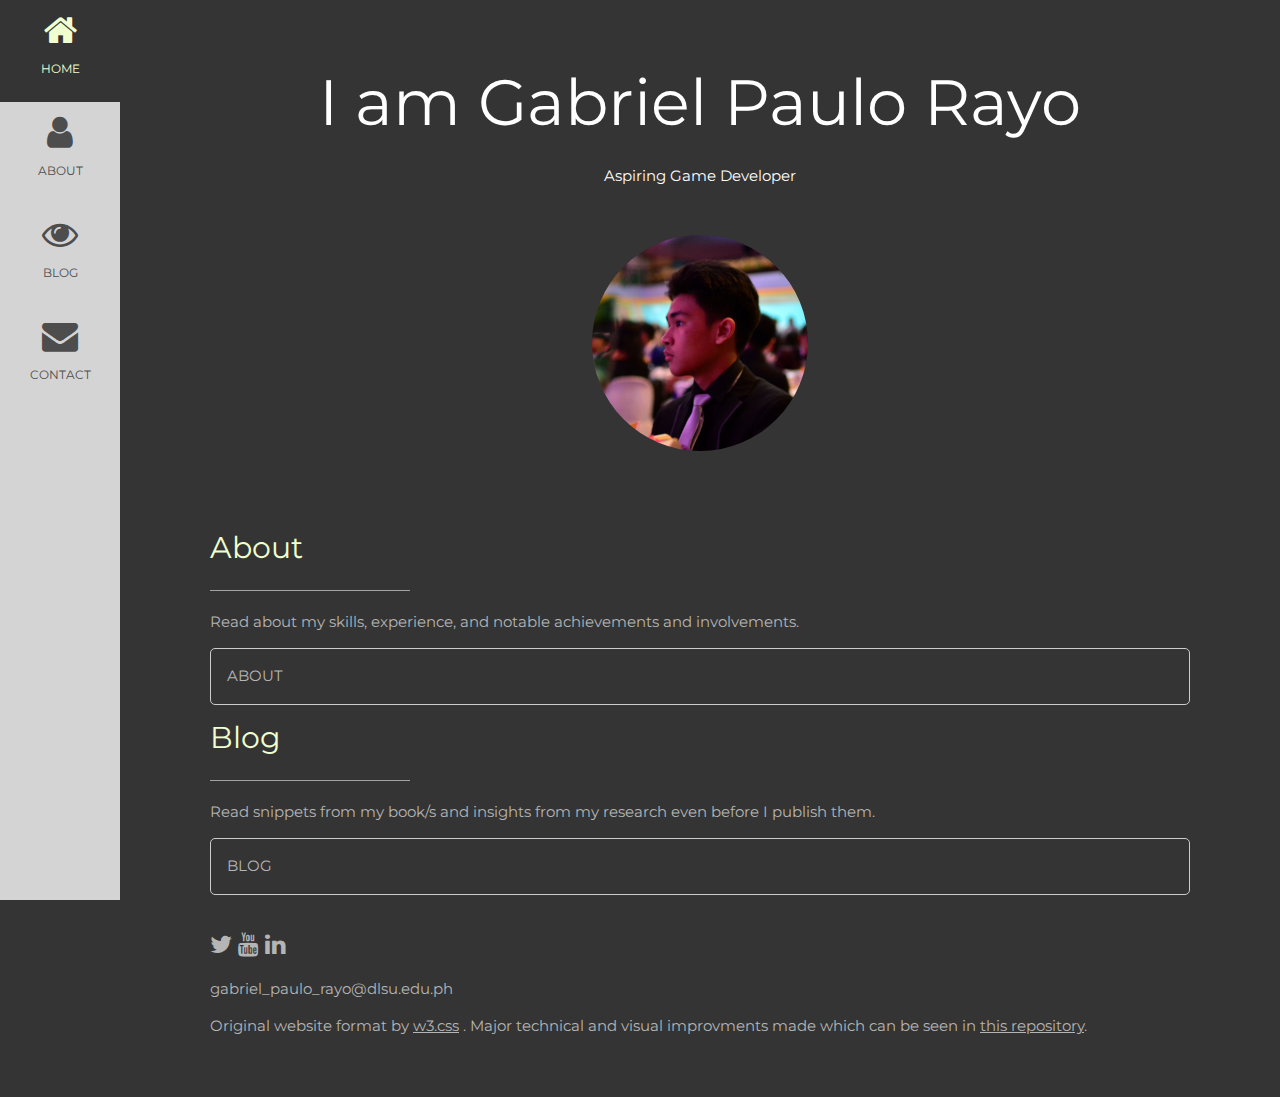
<file: index.html>
﻿<!DOCTYPE html>
<html>

<head>
    <title>Gab Rayo, Home</title>
    <meta name="description" content="Homepage of Gabriel Paulo Rayo's site.">
    <meta charset="UTF-8">
    <meta name="viewport" content="width=device-width, initial-scale=1">
    <link rel="icon" href="images/profile_nav.JPG">
    <link rel="stylesheet" href="main.css">
    <link rel="stylesheet" href="https://fonts.googleapis.com/css?family=Montserrat">
    <link rel="stylesheet" href="https://cdnjs.cloudflare.com/ajax/libs/font-awesome/4.7.0/css/font-awesome.min.css">
    <link rel="stylesheet" href="page.css">

    <script src="https://ajax.googleapis.com/ajax/libs/jquery/2.1.1/jquery.min.js"></script>
    <script src="frontend.js"></script>
</head>

<body class="w3-primarycolor">

    <!-- Page Content -->
    <div class="w3-padding-large" id="main">
        <!-- Header/Home -->
        <header class="w3-container w3-padding-32 w3-center w3-primarycolor" id="home">
            <h1 class="w3-jumbo"><span class="w3-hide-small">I am</span> Gabriel Paulo Rayo
            </h1>
            <p class="dynamicvisibility simplefade">Aspiring Game Developer</p>

            <img src="images/profile_nav.JPG" alt="Avatar" class="w3-circle w3-padding-32"
                style="width:20%; min-width:200px;">
        </header>

        <!-- About Section -->
        <div class="w3-content w3-text-lowcolor" id="about">
            <h2 class="w3-text-midcolor dynamicvisibility simplefade">About</h2>
            <hr style="width:200px" class="w3-translucent">
            <p class="">
                Read about my skills, experience, and notable achievements and involvements.
            </p>
            <a href="about.html" class="w3-button w3-padding-16 w3-border w3-hover-secondarycolor w3-block">ABOUT</a>
            <!-- End About Section -->
        </div>
        <!-- Blog Section -->
        <div class="w3-content w3-text-lowcolor">
            <h2 class="w3-text-midcolor dynamicvisibility simplefade">Blog</h2>
            <hr style="width:200px" class="w3-translucent">
            <p class="">
                Read snippets from my book/s and insights from my research even before I publish them.
            </p>
            <a href="blog.html" class="w3-button w3-padding-16 w3-border w3-hover-secondarycolor w3-block">BLOG</a>
            <!-- End Blog Section -->
        </div>

        <!-- Contact Section -->
        <div class="w3-content w3-text-lowcolor w3-hide" id="contact">
            <h2 class="w3-text-midcolor dynamicvisibility simplefade">Contact Me</h2>
            <hr style="width:200px" class="w3-translucent">

            <div class="dynamicvisibility">
                <p class="dynamicvisibility simplefade"><i
                        class="fa fa-map-marker fa-fw w3-text-highcolor w3-xxlarge w3-margin-right"></i> Binan, Laguna,
                    Philippines</p>
                <p class="dynamicvisibility simplefade"><i
                        class="fa fa-phone fa-fw w3-text-highcolor w3-xxlarge w3-margin-right"></i> Phone: +63 9060967907
                </p>
                <p class="dynamicvisibility simplefade"><i
                        class="fa fa-envelope fa-fw w3-text-highcolor w3-xxlarge w3-margin-right"> </i> Email:
                    gabriel.paulo.rayo@gmail.com
                </p>
            </div><br>

            <form action="/action_page.php" target="_blank" style="display:block;">
                <p><input class="w3-input w3-padding-16" type="text" placeholder="Name" required name="Name"></p>
                <p><input class="w3-input w3-padding-16" type="text" placeholder="Email" required name="Email"></p>
                <p><input class="w3-input w3-padding-16" type="text" placeholder="Subject" required name="Subject"></p>
                <p><input class="w3-input w3-padding-16" type="text" placeholder="Message" required name="Message"></p>
                <p>
                    <button class="w3-button w3-light-grey w3-padding-large" type="submit">
                        <i class="fa fa-paper-plane"></i> SEND MESSAGE
                    </button>
                </p>
            </form>
            <!-- End Contact Section -->
        </div>

        <!-- END PAGE CONTENT -->
    </div>
</body>

</html>
</file>
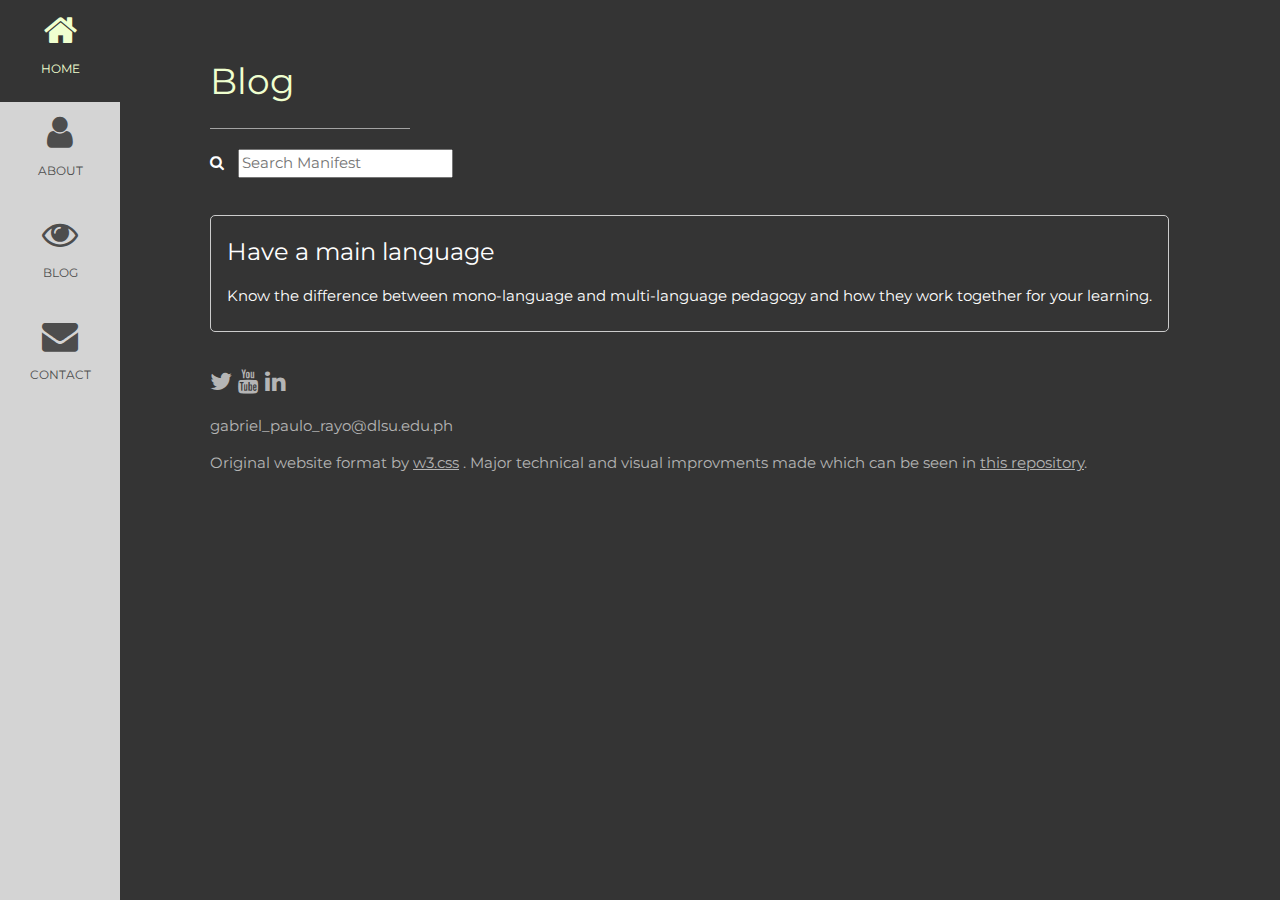
<file: blog.html>
<!DOCTYPE html>
<html>

<head>
    <title id="metatitle">Blog | Gab Rayo</title>
    <meta id="metadesc" name="description" content="Blog page of Gabriel Paulo Rayo's site.">
    <meta charset="UTF-8">
    <meta name="viewport" content="width=device-width, initial-scale=1">
    <link rel="icon" href="images/profile_nav.JPG">
    <link rel="stylesheet" href="main.css">
    <link rel="stylesheet" href="https://fonts.googleapis.com/css?family=Montserrat">
    <link rel="stylesheet" href="https://cdnjs.cloudflare.com/ajax/libs/font-awesome/4.7.0/css/font-awesome.min.css">
    <link rel="stylesheet" href="page.css">

    <script src="https://ajax.googleapis.com/ajax/libs/jquery/2.1.1/jquery.min.js"></script>
    <script src="frontend.js"></script>
    <script src="blog/blog.js"></script>
</head>

<body class="w3-primarycolor">

    <!-- Page Content -->
    <div class="w3-padding-large" id="main">

        <div id="search">
            <div class="w3-content w3-justify w3-text-lowcolor" id="about">
                <h1 class="w3-text-midcolor w3-xxlarge w3-padding-top-32 dynamicvisibility simplefade">Blog</h1>
                <hr style="width:200px" class="w3-translucent">
            </div>

            <!-- Search Checklist -->
            <div class=" w3-content w3-text-light-gray">
                <i class="fa fa-search w3-hover-opacity"></i>
                <input type="search" style="margin-left: 10px;" type="text" placeholder="Search Manifest"
                    id="qualSearch">
                </p>
                <div id="searchresults">

                </div>
            </div>
        </div>
        <!-- END PAGE CONTENT -->
    </div>
</body>

</html>
</file>
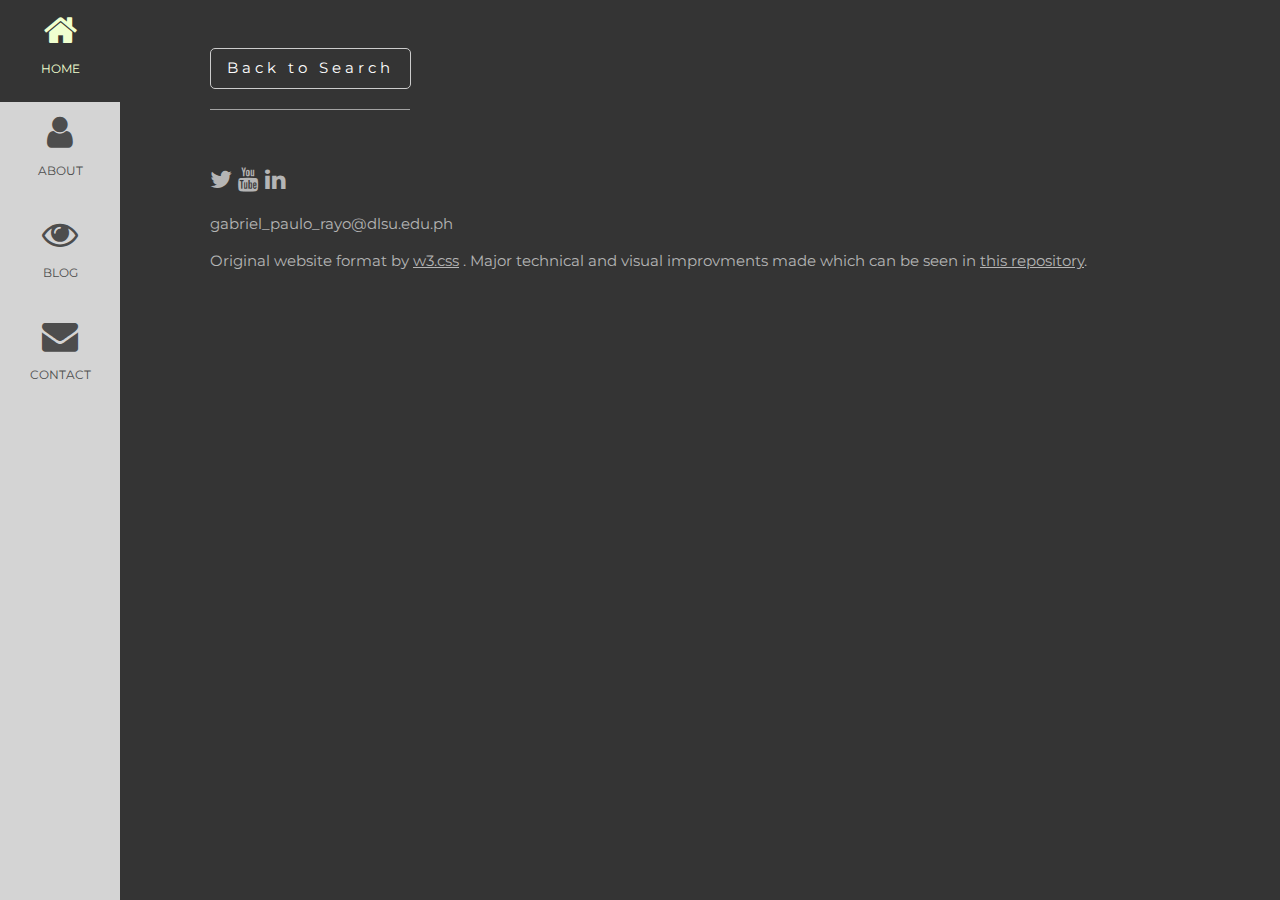
<file: blog/blogtemplate.html>
<!DOCTYPE html>
<html>

<head>
    <title id="metatitle"><!--TITLE--></title>
    <meta id="metadesc" name="description" content="<!--DESC-->">
    <meta charset="UTF-8">
    <meta name="viewport" content="width=device-width, initial-scale=1">
    <link rel="icon" href="/images/profile_nav.JPG">
    <link rel="stylesheet" href="/main.css">
    <link rel="stylesheet" href="https://fonts.googleapis.com/css?family=Montserrat">
    <link rel="stylesheet" href="https://cdnjs.cloudflare.com/ajax/libs/font-awesome/4.7.0/css/font-awesome.min.css">
    <link rel="stylesheet" href="/page.css">

    <script src="https://ajax.googleapis.com/ajax/libs/jquery/2.1.1/jquery.min.js"></script>
    <script src="/frontend.js"></script>
</head>

<body class="w3-primarycolor">
    <div class="w3-padding-large w3-padding-top-48" id="main">
        <div id="blogarea" class="w3-content w3-justify w3-text-midcolor">
            <a href="/blog.html" class="w3-border w3-hover-secondarycolor w3-button w3-primarycolor w3-wide">Back to Search</a>
            <h1 class="w3-text-midcolor w3-xxlarge w3-padding-top-16" id="blogtitle"><!--BTITLE--></h1>
            <p id="blogsubtitle"><!--SUB--></p>
            <hr style="width:200px" class="w3-translucent">
            <div id="blogbody">
                <!--CONTENT-->
            </div>
        </div>
    </div>
</body>

</html>
</file>
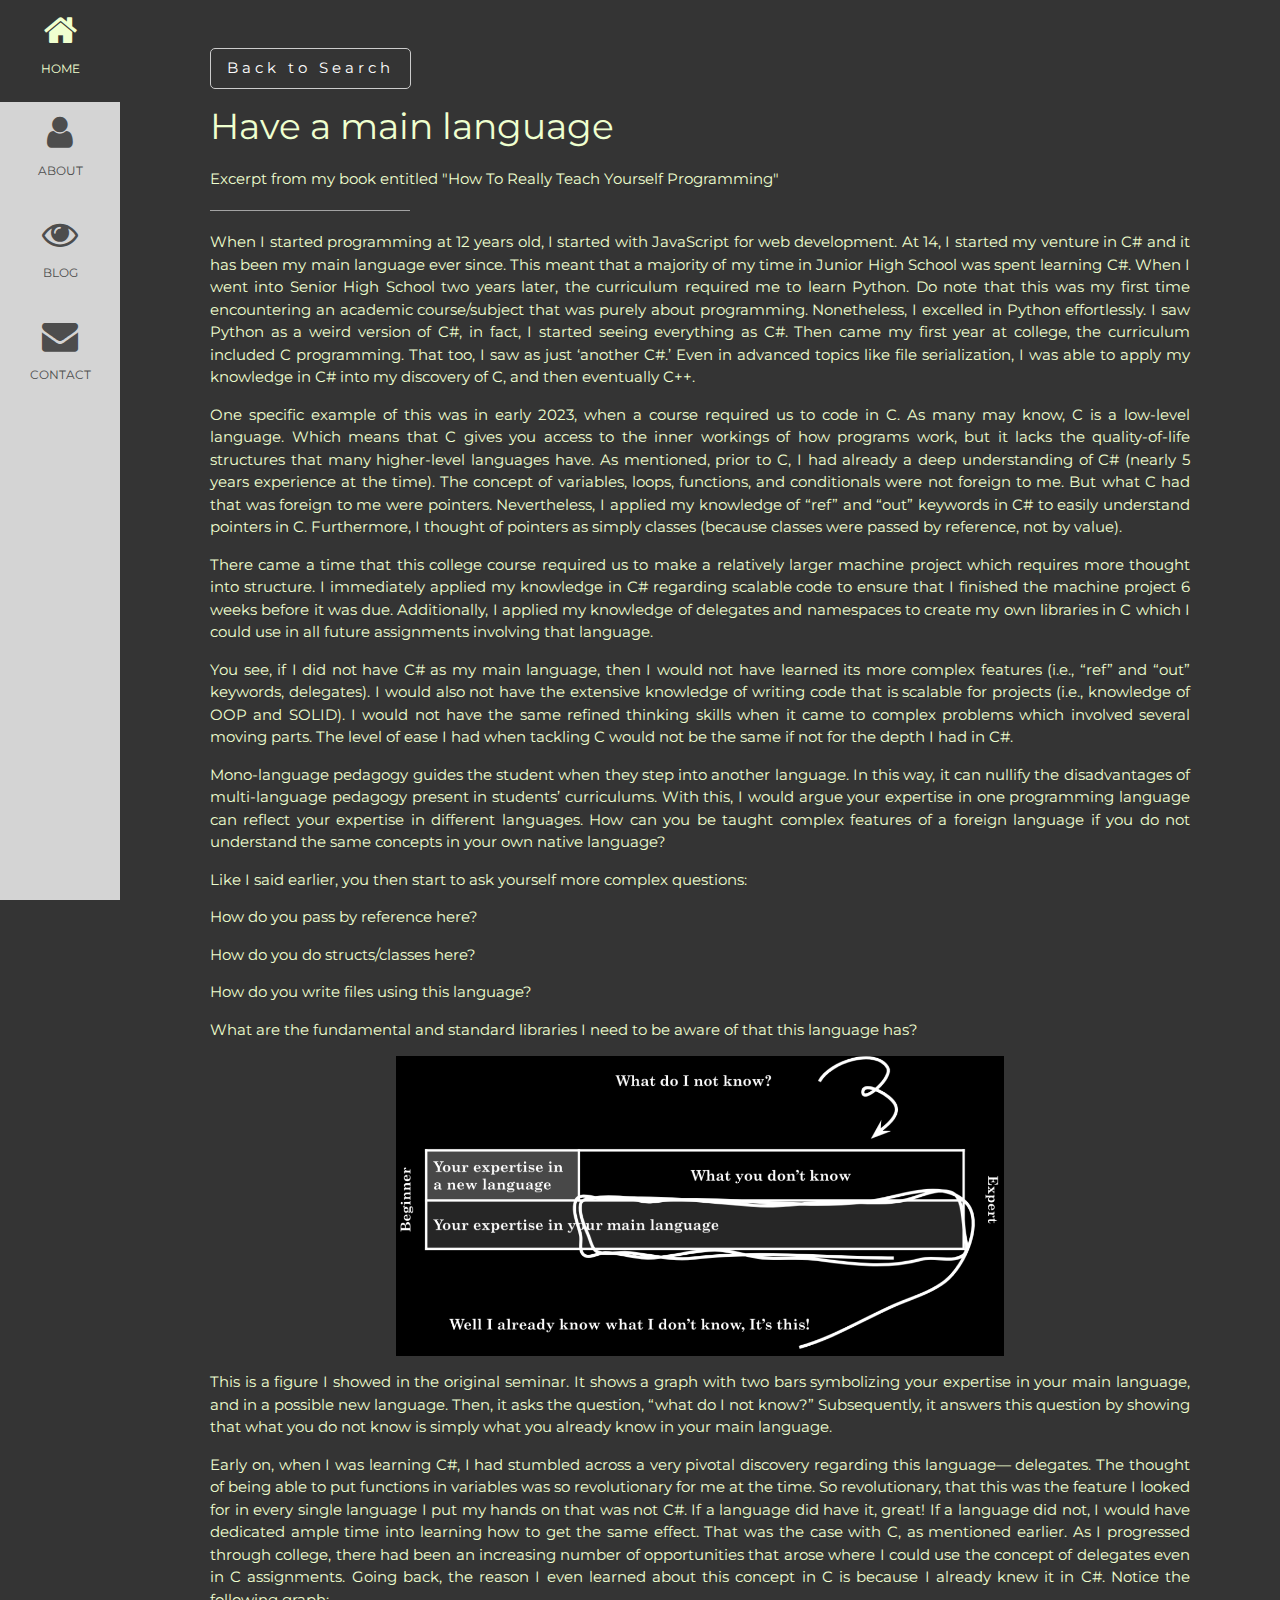
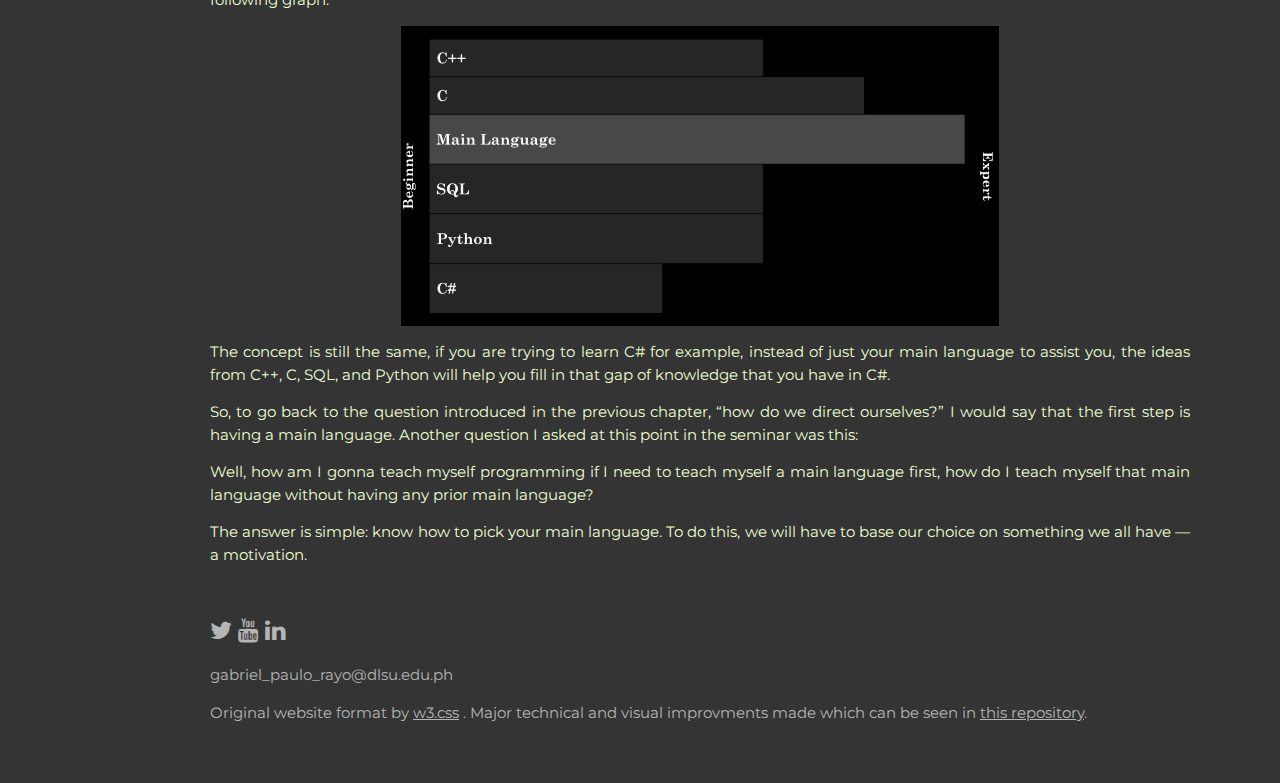
<file: blog/pages/MainLanguage.html>
<!DOCTYPE html>
<html>

<head>
    <title id="metatitle">Have a main language</title>
    <meta id="metadesc" name="description" content="Know the difference between mono-language and multi-language pedagogy and how they work together for your learning.">
    <meta charset="UTF-8">
    <meta name="viewport" content="width=device-width, initial-scale=1">
    <link rel="icon" href="/images/profile_nav.JPG">
    <link rel="stylesheet" href="/main.css">
    <link rel="stylesheet" href="https://fonts.googleapis.com/css?family=Montserrat">
    <link rel="stylesheet" href="https://cdnjs.cloudflare.com/ajax/libs/font-awesome/4.7.0/css/font-awesome.min.css">
    <link rel="stylesheet" href="/page.css">

    <script src="https://ajax.googleapis.com/ajax/libs/jquery/2.1.1/jquery.min.js"></script>
    <script src="/frontend.js"></script>
</head>

<body class="w3-primarycolor">
    <div class="w3-padding-large w3-padding-top-48" id="main">
        <div id="blogarea" class="w3-content w3-justify w3-text-midcolor">
            <a href="/blog.html" class="w3-border w3-hover-secondarycolor w3-button w3-primarycolor w3-wide">Back to Search</a>
            <h1 class="w3-text-midcolor w3-xxlarge w3-padding-top-16" id="blogtitle">Have a main language</h1>
            <p id="blogsubtitle">Excerpt from my book entitled "How To Really Teach Yourself Programming"</p>
            <hr style="width:200px" class="w3-translucent">
            <div id="blogbody">
                <p>When I started programming at 12 years old, I started with JavaScript for web development. At 14, I started my venture in C# and it has been my main language ever since. This meant that a majority of my time in Junior High School was spent learning C#. When I went into Senior High School two years later, the curriculum required me to learn Python. Do note that this was my first time encountering an academic course/subject that was purely about programming. Nonetheless, I excelled in Python effortlessly. I saw Python as a weird version of C#, in fact, I started seeing everything as C#. Then came my first year at college, the curriculum included C programming. That too, I saw as just ‘another C#.’ Even in advanced topics like file serialization, I was able to apply my knowledge in C# into my discovery of C, and then eventually C++.</p>
<p>One specific example of this was in early 2023, when a course required us to code in C. As many may know, C is a low-level language. Which means that C gives you access to the inner workings of how programs work, but it lacks the quality-of-life structures that many higher-level languages have. As mentioned, prior to C, I had already a deep understanding of C# (nearly 5 years experience at the time). The concept of variables, loops, functions, and conditionals were not foreign to me. But what C had that was foreign to me were pointers. Nevertheless, I applied my knowledge of “ref” and “out” keywords in C# to easily understand pointers in C. Furthermore, I thought of pointers as simply classes (because classes were passed by reference, not by value). </p>
<p>There came a time that this college course required us to make a relatively larger machine project which requires more thought into structure. I immediately applied my knowledge in C# regarding scalable code to ensure that I finished the machine project 6 weeks before it was due. Additionally, I applied my knowledge of delegates and namespaces to create my own libraries in C which I could use in all future assignments involving that language.</p>
<p>You see, if I did not have C# as my main language, then I would not have learned its more complex features (i.e., “ref” and “out” keywords, delegates). I would also not have the extensive knowledge of writing code that is scalable for projects (i.e., knowledge of OOP and SOLID). I would not have the same refined thinking skills when it came to complex problems which involved several moving parts. The level of ease I had when tackling C would not be the same if not for the depth I had in C#.</p>
<p>Mono-language pedagogy guides the student when they step into another language. In this way, it can nullify the disadvantages of multi-language pedagogy present in students’ curriculums. With this, I would argue your expertise in one programming language can reflect your expertise in different languages. How can you be taught complex features of a foreign language if you do not understand the same concepts in your own native language?</p>
<p>Like I said earlier, you then start to ask yourself more complex questions:</p>
<p>How do you pass by reference here?</p>
<p>How do you do structs/classes here?</p>
<p>How do you write files using this language?</p>
<p>What are the fundamental and standard libraries I need to be aware of that this language has?</p>
<p><img src="/blog/data/MainLanguage/image1.png"></p>
<p>This is a figure I showed in the original seminar. It shows a graph with two bars symbolizing your expertise in your main language, and in a possible new language. Then, it asks the question, “what do I not know?” Subsequently, it answers this question by showing that what you do not know is simply what you already know in your main language.</p>
<p>Early on, when I was learning C#, I had stumbled across a very pivotal discovery regarding this language— delegates. The thought of being able to put functions in variables was so revolutionary for me at the time. So revolutionary, that this was the feature I looked for in every single language I put my hands on that was not C#. If a language did have it, great! If a language did not, I would have dedicated ample time into learning how to get the same effect. That was the case with C, as mentioned earlier. As I progressed through college, there had been an increasing number of opportunities that arose where I could use the concept of delegates even in C assignments. Going back, the reason I even learned about this concept in C is because I already knew it in C#. Notice the following graph:</p>
<p><img src="/blog/data/MainLanguage/image2.png"></p>
<p>The concept is still the same, if you are trying to learn C# for example, instead of just your main language to assist you, the ideas from C++, C, SQL, and Python will help you fill in that gap of knowledge that you have in C#.</p>
<p>So, to go back to the question introduced in the previous chapter, “how do we direct ourselves?” I would say that the first step is having a main language. Another question I asked at this point in the seminar was this:</p>
<p>Well, how am I gonna teach myself programming if I need to teach myself a main language first, how do I teach myself that main language without having any prior main language?</p>
<p>The answer is simple: know how to pick your main language. To do this, we will have to base our choice on something we all have — a motivation.</p>

            </div>
        </div>
    </div>
</body>

</html>
</file>
<file: page.css>
body,
h1,
h2,
h3,
h4,
h5,
h6 {
    font-family: "Montserrat", sans-serif
}

.w3-row-padding img {
    margin-bottom: 12px
}

/* Set the width of the sidebar to 120px */
.w3-sidebar {
    width: 120px;
    background: #222;
}

/* Add a left margin to the "page content" that matches the width of the sidebar (120px) */
#main {
    margin-left: 120px
}

/* Remove margins from "page content" on small screens */
@media only screen and (max-width: 600px) {
    #main {
        margin-left: 0
    }
}
</file>
<file: main.css>
/*#region W3.CSS 4.15 December 2020 by Jan Egil and Borge Refsnes */
html {
    box-sizing: border-box
}

*,
*:before,
*:after {
    box-sizing: inherit
}

/*#endregion*/

/*#region Extract from normalize.css by Nicolas Gallagher and Jonathan Neal git.io/normalize */
html {
    -ms-text-size-adjust: 100%;
    -webkit-text-size-adjust: 100%
}

body {
    margin: 0
}

/* Works on Firefox */
* {
    scrollbar-width: thin;
    scrollbar-color: grey rgb(32, 32, 32);
}

/* Works on Chrome, Edge, and Safari */
*::-webkit-scrollbar {
    width: 12px;
}

*::-webkit-scrollbar-track {
    background: rgb(32, 32, 32);
}

*::-webkit-scrollbar-thumb {
    background-color: grey;
    border-radius: 20px;
    border: 3px solid rgb(32, 32, 32);
}


a:active,
a:hover {
    outline-width: 0
}

abbr[title] {
    border-bottom: none;
    text-decoration: underline;
    text-decoration: underline dotted
}

b,
strong {
    font-weight: bolder
}

dfn {
    font-style: italic
}

mark {
    background: #ff0;
    color: #000
}

small {
    font-size: 80%
}

sub,
sup {
    font-size: 75%;
    line-height: 0;
    position: relative;
    vertical-align: baseline
}

sub {
    bottom: -0.25em
}

sup {
    top: -0.5em
}

img {
    border-style: none
}

code,
kbd,
pre,
samp {
    font-family: monospace, monospace;
    font-size: 1em
}

hr {
    box-sizing: content-box;
    height: 0;
    overflow: visible
}

button,
input,
select,
textarea {
    font: inherit;
    margin: 0
}

button,
input {
    overflow: visible
}

button,
select {
    text-transform: none
}

button,
[type=button],
[type=reset],
[type=submit] {
    -webkit-appearance: button
}

button::-moz-focus-inner,
[type=button]::-moz-focus-inner,
[type=reset]::-moz-focus-inner,
[type=submit]::-moz-focus-inner {
    border-style: none;
    padding: 0
}

button:-moz-focusring,
[type=button]:-moz-focusring,
[type=reset]:-moz-focusring,
[type=submit]:-moz-focusring {
    outline: 1px dotted ButtonText
}

fieldset {
    border: 1px solid #c0c0c0;
    margin: 0 2px;
    padding: .35em .625em .75em
}

legend {
    color: inherit;
    display: table;
    max-width: 100%;
    padding: 0;
    white-space: normal
}

textarea {
    overflow: auto
}

[type=checkbox],
[type=radio] {
    padding: 0
}

[type=number]::-webkit-inner-spin-button,
[type=number]::-webkit-outer-spin-button {
    height: auto
}

/*#endregion*/

/*#region general html elements*/
* {
    transition: all 300ms;
}

html,
body {
    font-family: Verdana, sans-serif;
    font-size: 15px;
    line-height: 1.5
}

html {
    overflow-x: hidden;
}

/* Code for Firefox */
::-moz-selection {
    color: rgb(0, 0, 0);
    background: rgb(167, 167, 167);
}

::selection {
    color: rgb(0, 0, 0);
    background: rgb(167, 167, 167);
}

hr {
    border: 0;
    border-top: 1px solid #eee;
    margin: 20px 0
}

img {
    vertical-align: middle
}

a {
    color: inherit
}

.w3-sidebar {
    height: 100%;
    width: 200px;
    background-color: #fff;
    position: fixed !important;
    z-index: 1;
    overflow: auto
}

/*#endregion*/

/*#region input*/
.w3-button {
    border: none;
    display: inline-block;
    padding: 8px 16px;
    vertical-align: middle;
    overflow: hidden;
    text-decoration: none;
    color: inherit;
    background-color: inherit;
    cursor: pointer;
}

.w3-button {
    -webkit-touch-callout: none;
    -webkit-user-select: none;
    -khtml-user-select: none;
    -moz-user-select: none;
    -ms-user-select: none;
    user-select: none
}

.w3-disabled,
.w3-button:disabled {
    cursor: not-allowed;
    opacity: 0.3
}

.w3-disabled *,
:disabled * {
    pointer-events: none
}

.w3-input {
    padding: 8px;
    display: block;
    border: none;
    border-bottom: 1px solid #ccc;
    width: 100%
}

/*#endregion*/

/*#region relative sizing*/

.w3-bar-block .w3-dropdown-hover,
.w3-bar-block .w3-dropdown-click {
    width: 100%
}

.w3-bar-block .w3-dropdown-hover .w3-dropdown-content,
.w3-bar-block .w3-dropdown-click .w3-dropdown-content {
    min-width: 100%
}

.w3-bar-block .w3-dropdown-hover .w3-button,
.w3-bar-block .w3-dropdown-click .w3-button {
    width: 100%;
    text-align: left;
    padding: 8px 16px
}

.w3-main,
#main {
    transition: margin-left .4s
}

.w3-modal {
    z-index: 3;
    display: none;
    padding-top: 100px;
    position: fixed;
    left: 0;
    top: 0;
    width: 100%;
    height: 100%;
    overflow: auto;
    background-color: rgb(0, 0, 0);
    background-color: rgba(0, 0, 0, 0.4)
}

.w3-modal-content {
    margin: auto;
    background-color: #fff;
    position: relative;
    padding: 0;
    outline: 0;
    width: 600px
}

.w3-bar {
    width: 100%;
    overflow: hidden
}

.w3-center .w3-bar {
    display: inline-block;
    width: auto
}

.w3-bar .w3-bar-item {
    padding: 8px 16px;
    float: left;
    width: auto;
    border: none;
    display: block;
    outline: 0
}

.w3-bar .w3-dropdown-hover,
.w3-bar .w3-dropdown-click {
    position: static;
    float: left
}

.w3-bar .w3-button {
    white-space: normal
}

.w3-bar-block .w3-bar-item {
    width: 100%;
    display: block;
    padding: 8px 16px;
    text-align: left;
    border: none;
    white-space: normal;
    float: none;
    outline: 0
}

.w3-bar-block.w3-center .w3-bar-item {
    text-align: center
}

.w3-block {
    display: block;
    width: 100%
}

.w3-responsive {
    display: block;
    overflow-x: auto
}

.w3-container:after,
.w3-container:before,
.w3-panel:after,
.w3-panel:before,
.w3-row:after,
.w3-row:before,
.w3-row-padding:after,
.w3-row-padding:before,
.w3-cell-row:before,
.w3-cell-row:after,
.w3-clear:after,
.w3-clear:before,
.w3-bar:before,
.w3-bar:after {
    content: "";
    display: table;
    clear: both
}

.w3-col,
.w3-half,
.w3-third,
.w3-twothird,
.w3-threequarter,
.w3-quarter {
    float: left;
    width: 100%
}

.w3-col.s1 {
    width: 8.33333%
}

.w3-col.s2 {
    width: 16.66666%
}

.w3-col.s3 {
    width: 24.99999%
}

.w3-col.s4 {
    width: 33.33333%
}

.w3-col.s5 {
    width: 41.66666%
}

.w3-col.s6 {
    width: 49.99999%
}

.w3-col.s7 {
    width: 58.33333%
}

.w3-col.s8 {
    width: 66.66666%
}

.w3-col.s9 {
    width: 74.99999%
}

.w3-col.s10 {
    width: 83.33333%
}

.w3-col.s11 {
    width: 91.66666%
}

.w3-col.s12 {
    width: 99.99999%
}

@media (min-width:601px) {
    .w3-col.m1 {
        width: 8.33333%
    }

    .w3-col.m2 {
        width: 16.66666%
    }

    .w3-col.m3,
    .w3-quarter {
        width: 24.99999%
    }

    .w3-col.m4,
    .w3-third {
        width: 33.33333%
    }

    .w3-col.m5 {
        width: 41.66666%
    }

    .w3-col.m6,
    .w3-half {
        width: 49.99999%
    }

    .w3-col.m7 {
        width: 58.33333%
    }

    .w3-col.m8,
    .w3-twothird {
        width: 66.66666%
    }

    .w3-col.m9,
    .w3-threequarter {
        width: 74.99999%
    }

    .w3-col.m10 {
        width: 83.33333%
    }

    .w3-col.m11 {
        width: 91.66666%
    }

    .w3-col.m12 {
        width: 99.99999%
    }
}

@media (min-width:993px) {
    .w3-col.l1 {
        width: 8.33333%
    }

    .w3-col.l2 {
        width: 16.66666%
    }

    .w3-col.l3 {
        width: 24.99999%
    }

    .w3-col.l4 {
        width: 33.33333%
    }

    .w3-col.l5 {
        width: 41.66666%
    }

    .w3-col.l6 {
        width: 49.99999%
    }

    .w3-col.l7 {
        width: 58.33333%
    }

    .w3-col.l8 {
        width: 66.66666%
    }

    .w3-col.l9 {
        width: 74.99999%
    }

    .w3-col.l10 {
        width: 83.33333%
    }

    .w3-col.l11 {
        width: 91.66666%
    }

    .w3-col.l12 {
        width: 99.99999%
    }
}

.w3-content {
    margin-left: auto;
    margin-right: auto
}

.w3-content {
    max-width: 980px
}

.w3-hide {
    display: none !important
}

.w3-show-block,
.w3-show {
    display: block !important
}

.w3-show-inline-block {
    display: inline-block !important
}

@media (max-width:1205px) {
    .w3-auto {
        max-width: 95%
    }
}

@media (max-width:600px) {
    .w3-modal-content {
        margin: 0 10px;
        width: auto !important
    }

    .w3-modal {
        padding-top: 30px
    }

    .w3-dropdown-hover.w3-mobile .w3-dropdown-content,
    .w3-dropdown-click.w3-mobile .w3-dropdown-content {
        position: relative
    }

    .w3-hide-small {
        display: none !important
    }

    .w3-mobile {
        display: block;
        width: 100% !important
    }

    .w3-bar-item.w3-mobile,
    .w3-dropdown-hover.w3-mobile,
    .w3-dropdown-click.w3-mobile {
        text-align: center
    }

    .w3-dropdown-hover.w3-mobile,
    .w3-dropdown-hover.w3-mobile .w3-btn,
    .w3-dropdown-hover.w3-mobile .w3-button,
    .w3-dropdown-click.w3-mobile,
    .w3-dropdown-click.w3-mobile .w3-btn,
    .w3-dropdown-click.w3-mobile .w3-button {
        width: 100%
    }
}

@media (max-width:768px) {
    .w3-modal-content {
        width: 500px
    }

    .w3-modal {
        padding-top: 50px
    }
}

@media (min-width:993px) {
    .w3-modal-content {
        width: 900px
    }

    .w3-hide-large {
        display: none !important
    }

    .w3-sidebar.w3-collapse {
        display: block !important
    }
}

@media (max-width:992px) and (min-width:601px) {
    .w3-hide-medium {
        display: none !important
    }
}

@media (max-width:992px) {
    .w3-sidebar.w3-collapse {
        display: none
    }

    .w3-main {
        margin-left: 0 !important;
        margin-right: 0 !important
    }

    .w3-auto {
        max-width: 100%
    }
}

.w3-top,
.w3-bottom {
    position: fixed;
    width: 100%;
    z-index: 1
}

.w3-top {
    top: 0
}

.w3-bottom {
    bottom: 0
}

.w3-overlay {
    position: fixed;
    display: none;
    width: 100%;
    height: 100%;
    top: 0;
    left: 0;
    right: 0;
    bottom: 0;
    background-color: rgba(0, 0, 0, 0.5);
    z-index: 2
}

.w3-circle {
    border-radius: 50%
}

.w3-row-padding,
.w3-row-padding>.w3-half,
.w3-row-padding>.w3-third,
.w3-row-padding>.w3-twothird,
.w3-row-padding>.w3-threequarter,
.w3-row-padding>.w3-quarter,
.w3-row-padding>.w3-col {
    padding: 0 8px
}

.w3-container,
.w3-panel {
    padding: 0.01em 16px
}

.w3-panel {
    margin-top: 16px;
    margin-bottom: 16px
}

/*#endregion*/

/*#region code*/
.w3-code,
.w3-codespan {
    font-family: Consolas, "courier new";
    font-size: 16px
}

.w3-code {
    width: auto;
    background-color: #fff;
    padding: 8px 12px;
    border-left: 4px solid #4CAF50;
    word-wrap: break-word
}

.w3-codespan {
    color: crimson;
    background-color: #f1f1f1;
    padding-left: 4px;
    padding-right: 4px;
    font-size: 110%
}

/*#endregion*/

/*#region card*/
.w3-card,
.w3-card-2 {
    box-shadow: 0 2px 5px 0 rgba(0, 0, 0, 0.16), 0 2px 10px 0 rgba(0, 0, 0, 0.12)
}

.w3-card-4,
.w3-hover-shadow:hover {
    box-shadow: 0 4px 10px 0 rgba(0, 0, 0, 0.2), 0 4px 20px 0 rgba(0, 0, 0, 0.19)
}

/*#endregion*/

/*#region filters*/
.w3-greyscale-max,
.w3-grayscale-max,
.w3-hover-greyscale:hover,
.w3-hover-grayscale:hover {
    filter: grayscale(100%)
}

.w3-greyscale,
.w3-grayscale {
    filter: grayscale(75%)
}

.w3-greyscale-min,
.w3-grayscale-min {
    filter: grayscale(50%)
}

.w3-sepia {
    filter: sepia(75%)
}

.w3-sepia-max,
.w3-hover-sepia:hover {
    filter: sepia(100%)
}

.w3-sepia-min {
    filter: sepia(50%)
}

/*#endregion*/

/*#region text size*/
.w3-tiny {
    font-size: 10px !important
}

.w3-small {
    font-size: 12px !important
}

.w3-medium {
    font-size: 15px !important
}

.w3-large {
    font-size: 18px !important
}

.w3-xlarge {
    font-size: 24px !important
}

.w3-xxlarge {
    font-size: 36px !important
}

.w3-xxxlarge {
    font-size: 48px !important
}

.w3-jumbo {
    font-size: 64px !important
}
/*#endregion*/

/*#region alignment*/

.w3-left-align {
    text-align: left !important
}

.w3-right-align {
    text-align: right !important
}

.w3-justify {
    text-align: justify !important
}

.w3-center {
    text-align: center !important
}

.w3-left {
    float: left !important
}

.w3-right {
    float: right !important
}
/*#endregion*/

/*#region margin and padding*/
.w3-section,
.w3-code {
    margin-top: 16px !important;
    margin-bottom: 16px !important
}

.w3-margin {
    margin: 16px !important
}

.w3-margin-top {
    margin-top: 16px !important
}

.w3-margin-bottom {
    margin-bottom: 16px !important
}

.w3-margin-left {
    margin-left: 16px !important
}

.w3-margin-right {
    margin-right: 16px !important
}

.w3-padding-small {
    padding: 4px 8px !important
}

.w3-padding {
    padding: 8px 16px !important
}

.w3-padding-large {
    padding: 12px 24px !important
}

.w3-padding-16 {
    padding-top: 16px !important;
    padding-bottom: 16px !important
}

.w3-padding-24 {
    padding-top: 24px !important;
    padding-bottom: 24px !important
}

.w3-padding-32 {
    padding-top: 32px !important;
    padding-bottom: 32px !important
}

.w3-padding-48 {
    padding-top: 48px !important;
    padding-bottom: 48px !important
}

.w3-padding-64 {
    padding-top: 64px !important;
    padding-bottom: 64px !important
}

.w3-padding-top-64 {
    padding-top: 64px !important
}

.w3-padding-top-48 {
    padding-top: 48px !important
}

.w3-padding-top-32 {
    padding-top: 32px !important
}

.w3-padding-top-24 {
    padding-top: 24px !important
}

/*#endregion*/

/*#region background colors*/
.w3-translucent,
.w3-hover-opacity:hover {
    opacity: 0.60
}

.w3-opaque,
.w3-hover-opaque:hover {
    opacity: 1
}

.w3-transparent,
.w3-hover-none:hover {
    background-color: transparent !important
}

.w3-hover-none:hover {
    box-shadow: none !important
}

/*#endregion*/

/*#region borders*/
.w3-border-0 {
    border: 0 !important
}

.w3-border-top {
    border-top: 1px solid #ccc !important
}

.w3-border-bottom {
    border-bottom: 1px solid #ccc !important
}

.w3-border-left {
    border-left: 1px solid #ccc !important
}

.w3-border-right {
    border-right: 1px solid #ccc !important
}

.w3-topbar {
    border-top: 6px solid #ccc !important
}

.w3-bottombar {
    border-bottom: 6px solid #ccc !important
}

.w3-leftbar {
    border-left: 6px solid #ccc !important
}

.w3-rightbar {
    border-right: 6px solid #ccc !important
}

/*#endregion*/

/*#region Collapsible Styles */
/* note: class '.active' is the universal toggler class */

.content {
    max-height: 0;
    overflow: hidden;
    transition: max-height 0.2s ease-out;
}

/*#endregion*/

/*#region Toggleable*/
.toggleable.flipbox {
    transform-style: preserve-3d;

    transform: rotateY(0deg);
    transition: transform 0.2s ease-in-out;
}

.toggleable.flipbox:hover {
    transform: rotateY(30deg);
}

.toggleable.flipbox.active {
    transform: rotateY(179deg);
    opacity: 0.97;
}

.toggleable.flipbox>span {
    display: none;
    justify-content: center;
    align-items: center;
    text-align: center;
    padding: 0 5% 0 5%;

    transform: rotateY(180deg);
    z-index: 999;

    background: rgba(0, 0, 0, 0.8);
    margin: auto;

    position: absolute;
    top: -1px;
    right: -1px;
    bottom: -1px;
    left: -1px;

    opacity: 0;
    transition: opacity 0.2s;
}

.toggleable.flipbox.active>span {
    opacity: 0.98;
    display: flex;
}

/*#endregion*/

/*#region Dynamic Visibility Styles */
.dynamicvisibility.simplefade {
    transform: translate(0, 5vh);
    opacity: 0;
    transition: all 0.5s;
}

.dynamicvisibility.simplefade.visible {
    transform: translate(0, 0);
    opacity: 1;
}

.dynamicvisibility.widthfade {
    width: 0%;
    height: 100%;
    transition: width 1.1s;
}

.dynamicvisibility.widthfade.visible {
    width: 100%;
}

.dynamicvisibility.flashbar::before {
    content: " ";
    display: block;
    position: relative;
    background: none;
    border: 2px solid white;
    border-width: 2px 0 2px 0;

    transform: scaleX(1);
    transform-origin: bottom left;

    transition: transform 1s;
}

.dynamicvisibility.flashbar.blackbar::before {
    background: black;
}

.dynamicvisibility.flashbar.visible::before {
    transform: scaleX(0);
    transform-origin: bottom right;
}

/*#endregion*/

/*#region Qualification List */
#qualList>p {
    transform-origin: top;

    margin: 10px 10px 10px 20px;
    height: auto;
    transform: scaleY(1);
    opacity: 1;

    transition: all 0.5s;
}

#qualList>p:not(.active) {
    margin: 0 10px 0 20px;
    height: 0;
    transform: scaleY(0);
    opacity: 0;
}

#qualList>p>i {
    margin: 0 10px 0 0;
}

/*#endregion*/

/*#region circle percentage styles */
@property --p {
    syntax: '<number>';
    inherits: true;
    initial-value: 1;
}

.pie {
    --p: 20;
    /* the percentage */
    --b: 22px;
    /* the thickness */
    --c: darkred;
    /* the color */
    --w: 150px;
    /* the size*/

    width: var(--w);
    min-width: var(--w);
    max-width: var(--w);
    aspect-ratio: 1/1;
    position: relative;
    display: inline-grid;
    margin: 5px;
    place-content: center;
}

.pie:before,
.pie:after {
    content: "";
    position: absolute;
    border-radius: 50%;
}

.pie:before {
    inset: 0;
    background:
        radial-gradient(farthest-side, var(--c) 98%, #0000) top/var(--b) var(--b) no-repeat,
        conic-gradient(var(--c) calc(var(--p)*1%), #0000 0);
    -webkit-mask: radial-gradient(farthest-side, #0000 calc(99% - var(--b)), #000 calc(100% - var(--b)));
    mask: radial-gradient(farthest-side, #0000 calc(99% - var(--b)), #000 calc(100% - var(--b)));
}

.pie:after {
    inset: calc(50% - var(--b)/2);
    background: var(--c);
    transform: rotate(calc(var(--p)*3.6deg - 90deg)) translate(calc(var(--w)/2 - 50%));
}

.no-round:before {
    background-size: 0 0, auto;
}

.no-round:after {
    content: none;
}

.dynamicvisibility.pie:not(.visible) {
    --p: 0 !important;
}

.dynamicvisibility.pie {
    transition: --p 1s;
}

/*#endregion*/

/*#region blog*/
#blogbody img {
    display: block;
    max-width: 100%;
    max-height: 20em;
    margin-left: auto;
    margin-right: auto;
}

/*#endregion*/

/*#region font*/

h1 {
    font-size: 36px
}

h2 {
    font-size: 30px
}

h3 {
    font-size: 24px
}

h4 {
    font-size: 20px
}

h5 {
    font-size: 18px
}

h6 {
    font-size: 16px
}

.w3-serif {
    font-family: serif
}

.w3-sans-serif {
    font-family: sans-serif
}

.w3-cursive {
    font-family: cursive
}

.w3-monospace {
    font-family: monospace
}

h1,
h2,
h3,
h4,
h5 {
    font-family: "Segoe UI", Arial, sans-serif;
    font-weight: 400;
    margin: 10px 0
}

.w3-wide {
    letter-spacing: 4px
}

/*#endregion*/

/*#region primary theme*/

.w3-border {
    border: 1px solid #ccc !important;
    border-radius: 5px;
}

.w3-secondarycolor,
.w3-hover-secondarycolor:hover {
    color: #4d4d4d !important;
    background-color: #d4d4d4 !important
}

.w3-midcolor,
.w3-hover-midcolor:hover {
    color: #ffffff !important;
    background-color: rgb(184, 255, 42) !important
}

.w3-primarycolor,
.w3-hover-primarycolor:hover {
    color: #ffffff !important;
    background-color: #343434 !important
}

.w3-text-highcolor,
.w3-hover-text-highcolor:hover {
    color: #ffffff !important
}

.w3-text-lowcolor,
.w3-hover-text-lowcolor:hover{
    color: #b5b5b5 !important
}

.w3-text-midcolor,
.w3-hover-text-midcolor:hover{
    color: #efffcf !important
}

/*#endregion*/
</file>
